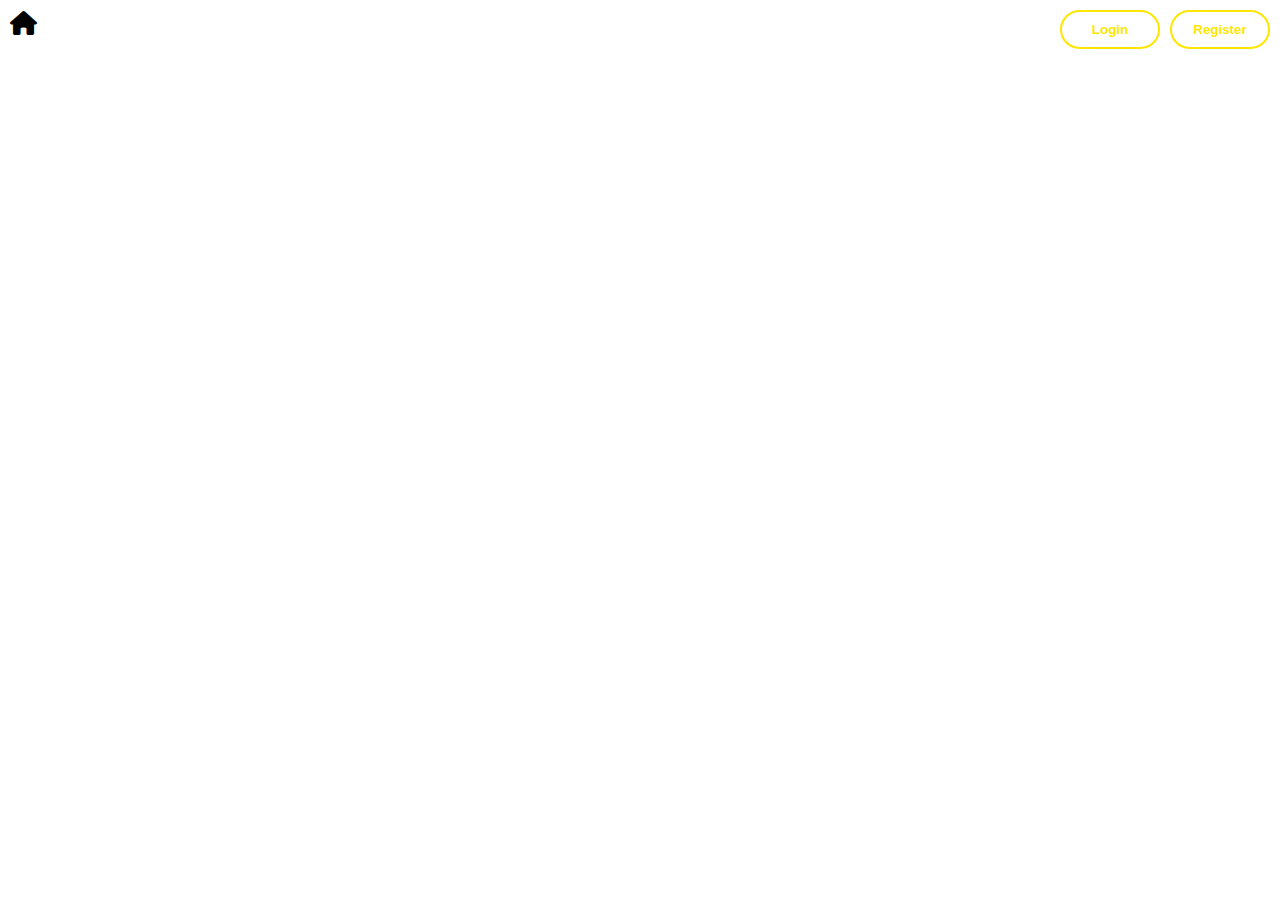
<file: index.html>
<!DOCTYPE html>
<html lang="en">
<head>
    <meta charset="UTF-8">
    <meta name="viewport" content="width=device-width, initial-scale=1.0">
    <title>Smart Parking Management</title>
    <style>
        body {
            margin: 0;
            padding: 0;
            font-family: Arial, sans-serif;
            overflow: hidden; /* Prevent scrolling */
        }
        video {
            width: 100%;
            height: auto;
            position: fixed;
            top: 0;
            left: 0;
            z-index: -1;
            filter: blur(10px);
        }

        #background-video {
            position: absolute;
            top: 0;
            left: 0;
            width: 100%;
            height: 100%;
            object-fit: cover;
            z-index: -1; /* Place the video behind other elements */
        }
        .content {
            width: 100%;
            position: absolute;
            top: 50%;
            transform: translateY(-50%);
            text-align: center;
            color: #fff;
        }
        .content h1 {
            font-size: 50px;
            margin-top: 10px;
        }
        .top-right-buttons {
            position: absolute;
            top: 10px;
            right: 10px;
            display: flex;
            gap: 10px; /* Space between buttons */
            z-index: 2; /* Ensure buttons appear above the video */
        }
        .top-right-buttons button {
            width: 100px;
            padding: 10px;
            text-align: center;
            color: rgb(255, 230, 0);
            border-radius: 25px;
            font-weight: bold;
            border: 2px solid;
            cursor: pointer;
            background-color: transparent; /* Transparent background for buttons */
        }
        .menu-container {
            position: absolute;
            top: 10px;
            left: 10px;
            z-index: 2; /* Ensure the dropdown menu appears above the video */
            display: flex;
            gap: 10px; /* Space between icons */
        }
        .dropdown {
            position: relative;
        }
        .icon-menu {
            font-size: 24px;
            cursor: pointer;
            margin-right: 10px; /* Add space between the icons */
        }
        .dropdown-content {
            display: none;
            position: absolute;
            top: 30px;
            left: 0;
            background-color: white;
            min-width: 160px;
            box-shadow: 0px 8px 16px 0px rgba(0,0,0,0.2);
            z-index: 1;
        }
        .dropdown-content a {
            color: black;
            padding: 12px 16px;
            text-decoration: none;
            display: block;
        }
        .dropdown-content a:hover {
            background-color: #ddd;
        }
        .dropdown:hover .dropdown-content {
            display: block;
        }
        .search-tab {
            display: none;
            position: absolute;
            top: 50px;
            left: 10px;
            z-index: 2;
            background-color: white;
            padding: 10px;
            box-shadow: 0px 8px 16px 0px rgba(0,0,0,0.2);
        }
        .search-tab input {
            width: 200px;
            padding: 5px;
        }
    </style>
    <!-- Add Font Awesome -->
    <link rel="stylesheet" href="https://cdnjs.cloudflare.com/ajax/libs/font-awesome/6.0.0-beta3/css/all.min.css">
</head>
<body>
    <video id="background-video" autoplay loop muted>
        <source src="https://www.shutterstock.com/shutterstock/videos/1101171901/preview/stock-footage-generic-electric-car-autonomously-driving-out-from-a-parking-space-d-rendering-concept-of-future.webm" type="video/webm">
        Your browser does not support the video tag.
    </video>

    <div class="top-right-buttons">
        <button type="button" onclick="Login()">Login</button>
        <button type="button" onclick="showRegistrationForm()">Register</button>
    </div>

    <div class="menu-container">
        <div class="dropdown">
            <span class="icon-menu"><i class="fas fa-home"></i></span>
            <div class="dropdown-content">
                <a href="#Home">HOME</a>
                <a href="about.html">ABOUT US</a>
                
                <a href="help.html">HELP</a> <!-- Link to help.html -->
            </div>
        </div>
        
    </div>
    

    <div class="content">
        <h1>&nbsp;&nbsp;&nbsp;&nbsp;WELCOME</h1>
        <h1>&nbsp;&nbsp;&nbsp;&nbsp;TO</h1>
        <h1>&nbsp;&nbsp;&nbsp;&nbsp;&nbsp;&nbsp;&nbsp;SMART PARKING</h1>
        <h1>&nbsp;&nbsp;&nbsp;&nbsp;&nbsp;&nbsp;&nbsp;&nbsp;&nbsp;MANAGEMENT SYSTEM</h1>
    </div>

    <script>
        function Login() {
            window.location.href = 'trial.html';
        }

        function showRegistrationForm() {
            window.location.href = 'registraction.html';
        }

        function submitRegistration(event) {
            event.preventDefault();
            alert('Registration submitted!');
        }

        function toggleSearchTab() {
            var searchTab = document.getElementById('searchTab');
            if (searchTab.style.display === 'none' || searchTab.style.display === '') {
                searchTab.style.display = 'block';
            } else {
                searchTab.style.display = 'none';
            }
        }

        function search() {
            var query = document.querySelector('.search-tab input').value;
            alert('Searching for: ' + query);
            // Add your search functionality here
        }
    </script>
</body>
</html>
</file>
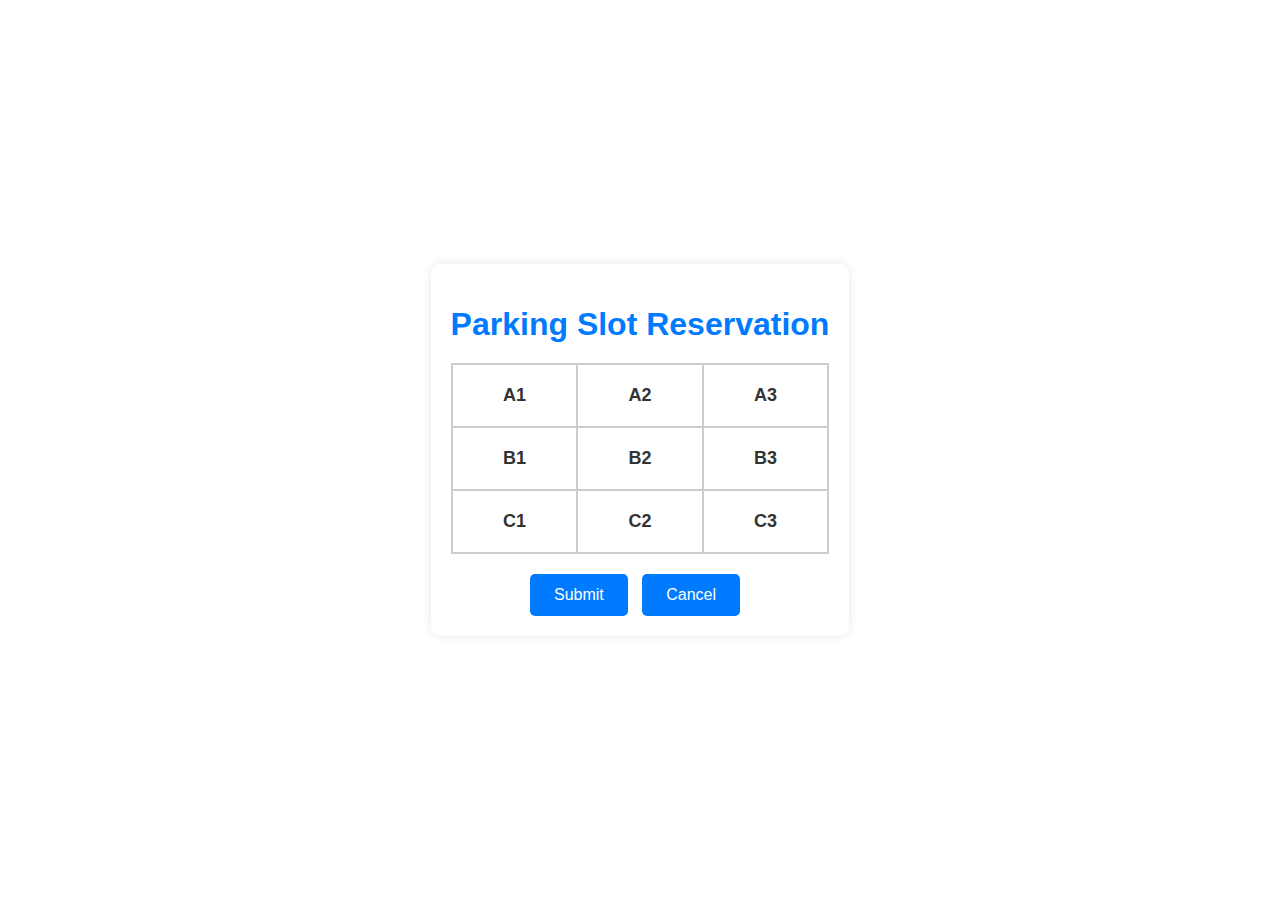
<file: booking.html>
<!DOCTYPE html>
<html lang="en">
<head>
    <meta charset="UTF-8">
    <meta name="viewport" content="width=device-width, initial-scale=1.0">
    <title>Parking Slot Web</title>
    <style>
        body {
            font-family: 'Segoe UI', Tahoma, Geneva, Verdana, sans-serif;
            margin: 0;
            padding: 0;
            background-image: url('https://en.pimg.jp/077/030/837/1/77030837.jpg');
            background-size: cover;
            background-position: center;
            display: flex;
            justify-content: center;
            align-items: center;
            height: 100vh;
        }

        .parking-grid {
            background-color: rgba(255, 255, 255, 0.8);
            box-shadow: 0 0 10px rgba(0,0,0,0.1);
            padding: 20px;
            max-width: 80%;
            border-radius: 10px;
            overflow: hidden;
        }

        table {
            width: 100%;
            border-collapse: collapse;
            margin-top: 20px;
        }

        .parking-slot {
            border: 2px solid #ccc;
            text-align: center;
            padding: 20px;
            cursor: pointer;
            transition: background-color 0.3s ease;
            font-size: 18px;
            font-weight: bold;
            color: #333;
        }

        .parking-slot:hover {
            background-color: #f0f0f0;
        }

        .controls {
            margin-top: 20px;
            text-align: center;
        }

        .controls button {
            padding: 12px 24px;
            font-size: 16px;
            cursor: pointer;
            background-color: #007bff;
            color: #fff;
            border: none;
            border-radius: 5px;
            transition: background-color 0.3s ease;
            margin-right: 10px;
        }

        .controls button:hover {
            background-color: #0056b3;
        }

        h1 {
            text-align: center;
            color: #007bff;
            margin-bottom: 20px;
        }

        @media (max-width: 768px) {
            .parking-grid {
                max-width: 95%;
            }
        }
    </style>
</head>
<body>
    <div class="parking-grid">
        <h1>Parking Slot Reservation</h1>
        <table>
            <tr>
                <td class="parking-slot" id="A1" onclick="confirmReservation('A1')">A1</td>
                <td class="parking-slot" id="A2" onclick="confirmReservation('A2')">A2</td>
                <td class="parking-slot" id="A3" onclick="confirmReservation('A3')">A3</td>
            </tr>
            <tr>
                <td class="parking-slot" id="B1" onclick="confirmReservation('B1')">B1</td>
                <td class="parking-slot" id="B2" onclick="confirmReservation('B2')">B2</td>
                <td class="parking-slot" id="B3" onclick="confirmReservation('B3')">B3</td>
            </tr>
            <tr>
                <td class="parking-slot" id="C1" onclick="confirmReservation('C1')">C1</td>
                <td class="parking-slot" id="C2" onclick="confirmReservation('C2')">C2</td>
                <td class="parking-slot" id="C3" onclick="confirmReservation('C3')">C3</td>
            </tr>
        </table>
        <div class="controls">
            <button onclick="submitReservations()">Submit</button>
            <button onclick="cancelReservation()">Cancel</button>
        </div>
    </div>

    <script>
        var selectedSlotId = null;

        function confirmReservation(slotId) {
            var confirmed = confirm('Do you want to reserve parking slot ' + slotId + '?');
            if (confirmed) {
                reserveSlot(slotId);
            }
        }

        function reserveSlot(slotId) {
            // If a slot is already reserved, return
            if (selectedSlotId !== null) {
                alert('You have already reserved a slot. Please cancel your current reservation first.');
                return;
            }

            var slot = document.getElementById(slotId);
            slot.style.backgroundColor = '#28a745';
            slot.style.color = '#fff';
            slot.innerHTML = slotId + '<br>Reserved';
            selectedSlotId = slotId;
        }

        function cancelReservation() {
            if (selectedSlotId !== null) {
                var slot = document.getElementById(selectedSlotId);
                slot.style.backgroundColor = '#fff';
                slot.style.color = '#333';
                slot.innerHTML = selectedSlotId;
                selectedSlotId = null;
            }
        }
    </script>
</body>
</html>
</file>
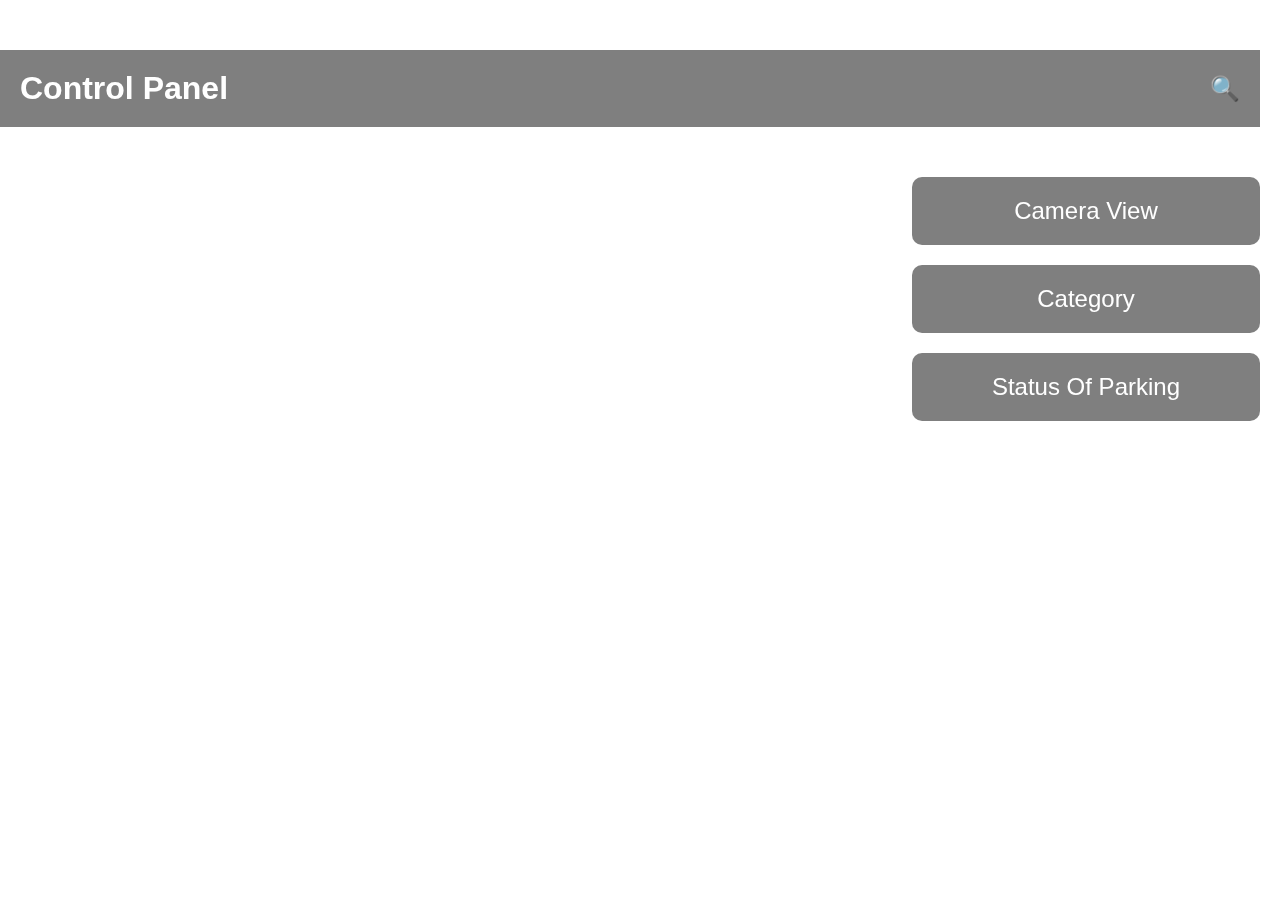
<file: control.html>
<!DOCTYPE html>
<html lang="en">
<head>
    <meta charset="UTF-8">
    <meta name="viewport" content="width=device-width, initial-scale=1.0">
    <title>Control Panel</title>
    <style>
        body {
            margin: 0;
            padding: 0;
            font-family: Arial, sans-serif;
            overflow: hidden; /* Prevent scrolling */
            position: relative;
        }

        .background-image {
            position: fixed;
            top: 0;
            left: 0;
            width: 100%;
            height: 100%;
            background-image: url('https://t4.ftcdn.net/jpg/03/11/52/45/360_F_311524531_vIWjyMlzSlsdH2TiSwPlOcbeaenSJbm5.jpg');
            background-size: cover;
            background-position: center;
            z-index: -1; /* Place the background behind other elements */
        }

        .content {
            position: relative;
            z-index: 1; /* Ensure content is above background */
            color: #fff;
            text-align: center;
            display: flex;
            flex-direction: column;
            align-items: flex-end; /* Align content to the right */
            margin-top: 50px;
            padding-right: 20px; /* Add right padding for content */
            box-sizing: border-box; /* Include padding in width */
        }

        header {
            background-color: rgba(0, 0, 0, 0.5); /* Semi-transparent background */
            padding: 20px;
            width: 100%; /* Full width */
            box-sizing: border-box; /* Include padding in width */
            display: flex;
            justify-content: space-between; /* Space items evenly */
            align-items: center; /* Center align items vertically */
            position: relative; /* Needed for absolute positioning of search tab */
        }

        header h1 {
            margin: 0;
            font-size: 2em;
        }

        .search-icon {
            font-size: 1.5em;
            color: #fff;
            cursor: pointer;
            position: relative; /* Needed for positioning the search tab */
        }

        .search-tab {
            position: absolute;
            top: 50%; /* Align vertically centered */
            right: 0;
            transform: translateY(-50%); /* Center vertically */
            background-color: rgba(0, 0, 0, 0.8);
            color: #fff;
            border-radius: 5px;
            padding: 10px;
            display: none; /* Initially hide search tab */
        }

        .search-tab.active {
            display: block; /* Show search tab when active */
        }

        .camera-tab,
        .category-tab,
        .specific-tab {
            position: fixed;
            top: 50%;
            left: 0;
            transform: translateY(-50%);
            background-color: rgba(0, 0, 0, 0.8);
            color: #fff;
            border-radius: 0 5px 5px 0;
            padding: 20px;
            width: 900px; /* Increased width */
            height: 350px; /* Increased height */
            display: none; /* Initially hide tabs */
            z-index: 1; /* Ensure it's above other content */
        }

        .camera-tab.active,
        .category-tab.active,
        .specific-tab.active {
            display: block; /* Show tabs when active */
        }

        .big-buttons {
            margin-top: 50px;
            display: flex;
            flex-direction: column;
            align-items: flex-end; /* Align buttons to the right */
            gap: 20px; /* Space between buttons */
        }

        .big-buttons .button,
        .category-tab .button {
            display: inline-block;
            padding: 20px 40px;
            background-color: rgba(0, 0, 0, 0.5); /* Semi-transparent background */
            color: #fff;
            text-decoration: none;
            font-size: 1.5em;
            border-radius: 10px;
            text-align: center;
            max-width: 300px; /* Max width for larger screens */
            width: 100%; /* Full width of parent */
        }

        .big-buttons .button:hover,
        .category-tab .button:hover {
            background-color: rgba(0, 0, 0, 0.7); /* Darker on hover */
        }

        .grid-container {
            display: grid;
            grid-template-columns: repeat(2, 1fr); /* 2 columns */
            gap: 20px; /* Space between buttons */
            margin-top: 20px;
            align-items: center; /* Center items vertically */
            justify-content: center; /* Center items horizontally */
        }

        .back-button {
            display: inline-block;
            padding: 10px 20px;
            background-color: rgba(0, 0, 0, 0.5);
            color: #fff;
            text-decoration: none;
            font-size: 1em;
            border-radius: 10px;
            text-align: center;
            margin-top: 20px;
            cursor: pointer;
        }

        .back-button:hover {
            background-color: rgba(0, 0, 0, 0.7);
        }
    </style>
</head>
<body>
    <div class="background-image"></div>
    <div class="content">
        <header>
            <h1>Control Panel</h1>
            <div class="search-icon" onclick="toggleSearchTab()">&#128269;</div>
            <div class="search-tab" id="searchTab">
                <input type="text" placeholder="Search..." style="padding: 8px; border-radius: 5px; border: none;">
            </div>
        </header>
        <main>
            <div class="big-buttons">
                <a href="javascript:void(0);" class="button" onclick="toggleCameraTab()">Camera View</a>
                <a href="javascript:void(0);" class="button" onclick="toggleCategoryTab()">Category</a>
                <a href="booking.html" class="button">Status Of Parking</a> <!-- Link to booking.html -->
            </div>
        </main>
    </div>
    <div class="camera-tab" id="cameraTab">
        <p>Camera view content here...</p>
        <div class="back-button" onclick="toggleCameraTab()">Back</div>
    </div>
    <div class="category-tab" id="categoryTab">
        <div class="grid-container">
            <a href="javascript:void(0);" class="button" onclick="toggleSpecificTab('tab1')">Bike</a>
            <a href="javascript:void(0);" class="button" onclick="toggleSpecificTab('tab2')">Scooty</a>
            <a href="javascript:void(0);" class="button" onclick="toggleSpecificTab('tab3')">Cars</a>
            <a href="javascript:void(0);" class="button" onclick="toggleSpecificTab('tab4')">Buses</a>
        </div>
        <div class="back-button" onclick="toggleCategoryTab()">Back</div>
    </div>
    <div class="specific-tab" id="tab1">
        <p>Content for Tab 1...</p>
        <div class="back-button" onclick="toggleSpecificTab('categoryTab')">Back</div>
    </div>
    <div class="specific-tab" id="tab2">
        <p>Content for Tab 2...</p>
        <div class="back-button" onclick="toggleSpecificTab('categoryTab')">Back</div>
    </div>
    <div class="specific-tab" id="tab3">
        <p>Content for Tab 3...</p>
        <div class="back-button" onclick="toggleSpecificTab('categoryTab')">Back</div>
    </div>
    <div class="specific-tab" id="tab4">
        <p>Content for Tab 4...</p>
        <div class="back-button" onclick="toggleSpecificTab('categoryTab')">Back</div>
    </div>

    <script>
        function toggleSearchTab() {
            var searchTab = document.getElementById('searchTab');
            searchTab.classList.toggle('active');
        }

        function toggleCameraTab() {
            var cameraTab = document.getElementById('cameraTab');
            cameraTab.classList.toggle('active');
        }

        function toggleCategoryTab() {
            var categoryTab = document.getElementById('categoryTab');
            categoryTab.classList.toggle('active');
        }

        function toggleSpecificTab(tabId) {
            var tabs = document.querySelectorAll('.specific-tab');
            tabs.forEach(tab => {
                tab.classList.remove('active');
            });
            if(tabId === 'categoryTab') {
                toggleCategoryTab();
            } else {
                var specificTab = document.getElementById(tabId);
                specificTab.classList.add('active');
            }
        }
    </script>
</body>
</html>
</file>
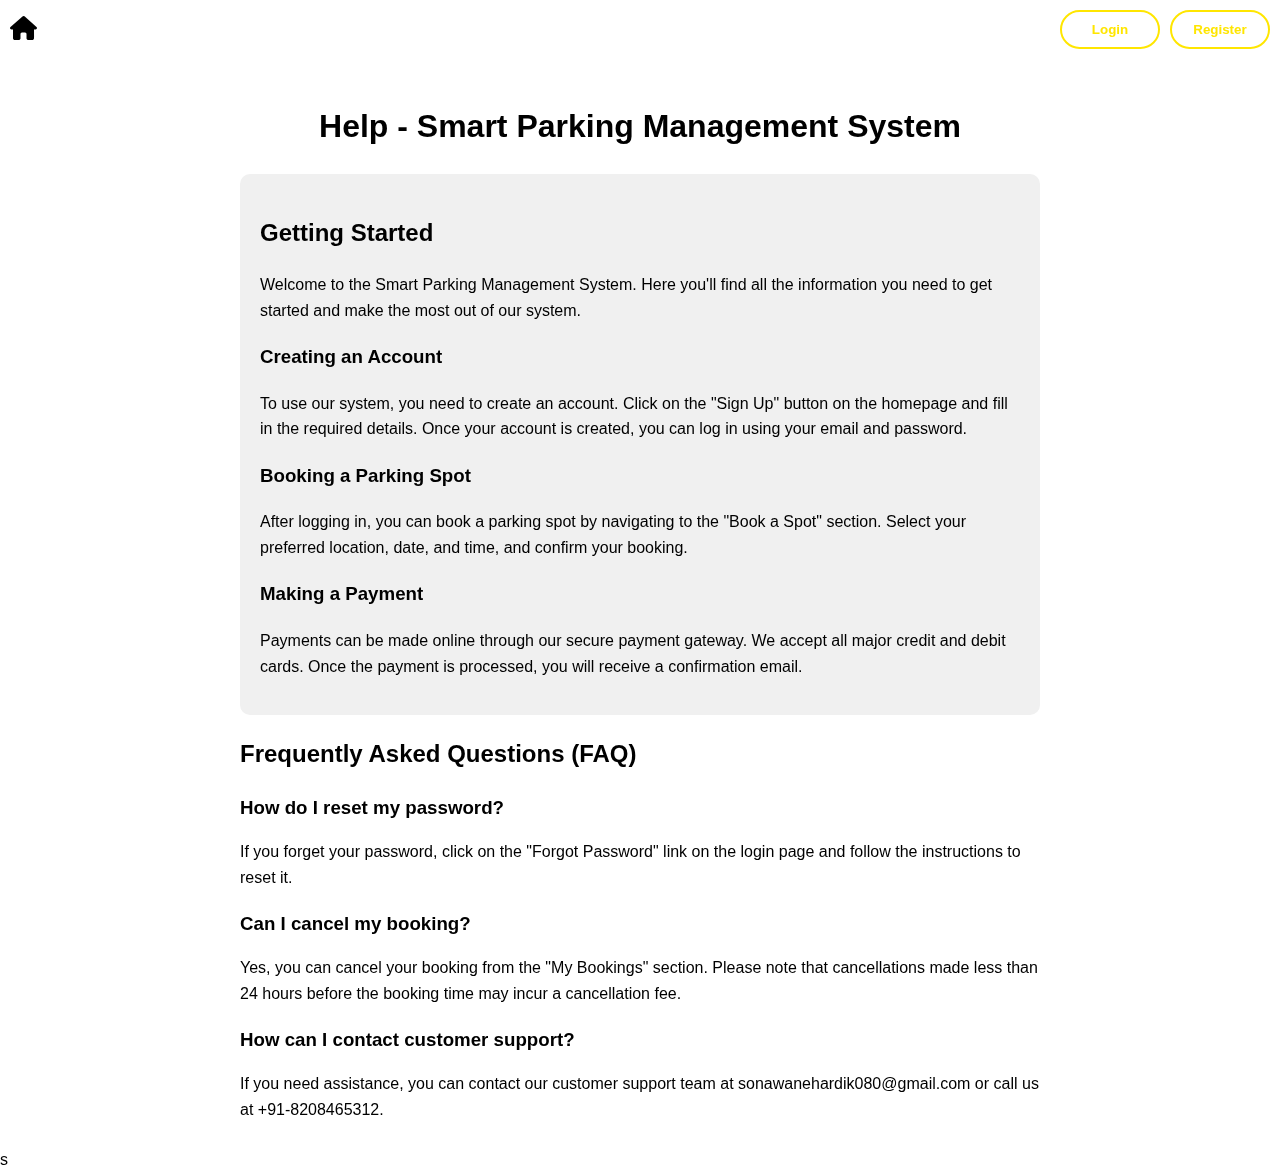
<file: help.html>
<!DOCTYPE html>
<html lang="en">
<head>
    <meta charset="UTF-8">
    <meta name="viewport" content="width=device-width, initial-scale=1.0">
    <title>Help - Smart Parking Management System</title>
    <style>
        body {
            margin: 0;
            padding: 0;
            font-family: Arial, sans-serif;
            line-height: 1.6;
            overflow: hidden; /* Prevent scrolling */
        }

        #background-video {
            position: fixed;
            top: 0;
            left: 0;
            width: 100%;
            height: 100%;
            object-fit: cover;
            z-index: -1;
            filter: blur(10px);
        }

        .container {
            max-width: 800px;
            margin: 0 auto;
            padding: 20px;
            background-color: rgba(255, 255, 255, 0.9);
            border-radius: 10px;
            margin-top: 60px; /* Adjust margin to fit content better */
        }

        h1 {
            text-align: center;
        }

        .help-info {
            background: #f0f0f0;
            padding: 20px;
            border-radius: 10px;
            margin-bottom: 20px;
        }

        .faq {
            margin-top: 20px;
        }

        .faq h3 {
            margin-bottom: 10px;
        }

        .faq p {
            margin-bottom: 5px;
        }

        .top-right-buttons {
            position: absolute;
            top: 10px;
            right: 10px;
            display: flex;
            gap: 10px;
            z-index: 2;
        }

        .top-right-buttons button {
            width: 100px;
            padding: 10px;
            text-align: center;
            color: rgb(255, 230, 0);
            border-radius: 25px;
            font-weight: bold;
            border: 2px solid;
            cursor: pointer;
            background-color: transparent;
        }

        .top-right-buttons button:hover {
            background-color: rgba(255, 255, 255, 0.3);
        }

        .menu-container {
            position: absolute;
            top: 10px;
            left: 10px;
            z-index: 2;
            display: flex;
            gap: 10px;
        }

        .dropdown {
            position: relative;
        }

        .icon-menu {
            font-size: 24px;
            cursor: pointer;
            margin-right: 10px;
        }

        .dropdown-content {
            display: none;
            position: absolute;
            top: 30px;
            left: 0;
            background-color: white;
            min-width: 160px;
            box-shadow: 0px 8px 16px 0px rgba(0,0,0,0.2);
            z-index: 1;
        }

        .dropdown-content a {
            color: black;
            padding: 12px 16px;
            text-decoration: none;
            display: block;
        }

        .dropdown-content a:hover {
            background-color: #ddd;
        }

        .dropdown:hover .dropdown-content {
            display: block;
        }
    </style>
    <!-- Add Font Awesome -->
    <link rel="stylesheet" href="https://cdnjs.cloudflare.com/ajax/libs/font-awesome/6.0.0-beta3/css/all.min.css">
</head>
<body>
    <video id="background-video" autoplay loop muted>
        <source src="https://www.shutterstock.com/shutterstock/videos/1101171901/preview/stock-footage-generic-electric-car-autonomously-driving-out-from-a-parking-space-d-rendering-concept-of-future.webm" type="video/webm">
        Your browser does not support the video tag.
    </video>

    <div class="top-right-buttons">
        <button type="button" onclick="Login()">Login</button>
        <button type="button" onclick="showRegistrationForm()">Register</button>
    </div>

    <div class="menu-container">
        <div class="dropdown">
            <span class="icon-menu"><i class="fas fa-home"></i></span>
            <div class="dropdown-content">
                <a href="index.html">HOME</a>
                <a href="about.html">ABOUT US</a>
                <a href="help.html">HELP</a> <!-- Link to help.html -->
            </div>
        </div>
    </div>

    <div class="container">
        <h1>Help - Smart Parking Management System</h1>

        <div class="help-info">
            <h2>Getting Started</h2>
            <p>Welcome to the Smart Parking Management System. Here you'll find all the information you need to get started and make the most out of our system.</p>
            <h3>Creating an Account</h3>
            <p>To use our system, you need to create an account. Click on the "Sign Up" button on the homepage and fill in the required details. Once your account is created, you can log in using your email and password.</p>
            <h3>Booking a Parking Spot</h3>
            <p>After logging in, you can book a parking spot by navigating to the "Book a Spot" section. Select your preferred location, date, and time, and confirm your booking.</p>
            <h3>Making a Payment</h3>
            <p>Payments can be made online through our secure payment gateway. We accept all major credit and debit cards. Once the payment is processed, you will receive a confirmation email.</p>
        </div>

        <div class="faq">
            <h2>Frequently Asked Questions (FAQ)</h2>
            <h3>How do I reset my password?</h3>
            <p>If you forget your password, click on the "Forgot Password" link on the login page and follow the instructions to reset it.</p>
            <h3>Can I cancel my booking?</h3>
            <p>Yes, you can cancel your booking from the "My Bookings" section. Please note that cancellations made less than 24 hours before the booking time may incur a cancellation fee.</p>
            <h3>How can I contact customer support?</h3>
            <p>If you need assistance, you can contact our customer support team at sonawanehardik080@gmail.com or call us at +91-8208465312.</p>
        </div>
    </div>

    <script>
        function Login() {
            window.location.href = 'trial.html';
        }

        function showRegistrationForm() {
            window.location.href = 'registraction.html';
        }
    </script>
</body>
</html>
s
</file>
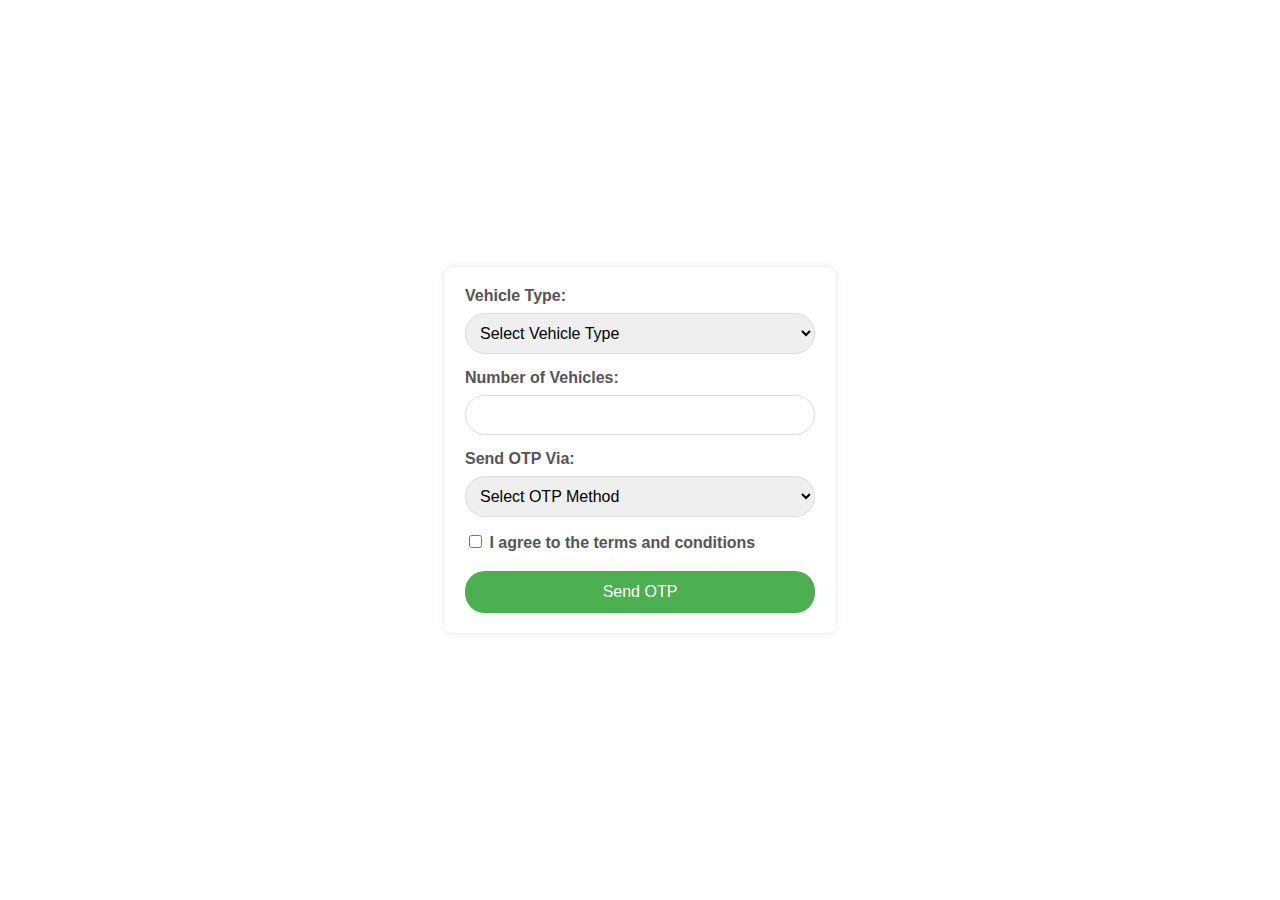
<file: next.html>
<!DOCTYPE html>
<html lang="en">
<head>
    <meta charset="UTF-8">
    <meta name="viewport" content="width=device-width, initial-scale=1.0">
    <title>Vehicle Registration Form</title>
    <style>
        body {
            font-family: Arial, sans-serif;
            background-image: url('https://www.mokosmart.com/wp-content/uploads/2022/03/Smart-parking-system-using-IoT.webp');
            background-size: cover;
            background-position: center;
            display: flex;
            justify-content: center;
            align-items: center;
            height: 100vh;
            margin: 0;
        }

        .container {
            background-color: rgba(255, 255, 255, 0.8);
            border-radius: 8px;
            box-shadow: 0 0 10px rgba(0,0,0,0.1);
            padding: 20px;
            width: 350px;
        }

        h1 {
            text-align: center;
            color: #333;
            margin-bottom: 20px;
        }

        form {
            display: flex;
            flex-direction: column;
        }

        label {
            margin-bottom: 8px;
            font-weight: bold;
            color: #555;
        }

        input[type="text"], input[type="email"], input[type="number"], select, input[type="password"] {
            padding: 10px;
            margin-bottom: 15px;
            border: 1px solid #ddd;
            border-radius: 4px;
            font-size: 16px;
            border-radius: 20px;
        }

        input[type="checkbox"] {
            margin-bottom: 15px;
            border-radius: 20px;
        }

        input[type="submit"] {
            background-color: #4CAF50;
            color: white;
            border: none;
            padding: 12px 20px;
            text-align: center;
            text-decoration: none;
            display: inline-block;
            font-size: 16px;
            border-radius: 4px;
            cursor: pointer;
            transition: background-color 0.3s ease;
            border-radius: 20px;
        }

        input[type="submit"]:hover {
            background-color: #45a049;
            border-radius: 20px;
        }
    </style>
</head>
<body>

<div class="container">
    <form id="vehicleRegistrationForm" onsubmit="submitRegistration(event)">
        
        <label for="vehicleType">Vehicle Type:</label>
        <select id="vehicleType" name="vehicleType" required>
            <option value="">Select Vehicle Type</option>
            <option value="car">Car</option>
            <option value="bike">Bike</option>
            <option value="bus">Bus</option>
            <option value="scooter">Scooter</option>
        </select>

        <label for="numberOfVehicles">Number of Vehicles:</label>
        <input type="number" id="numberOfVehicles" name="numberOfVehicles" min="1" required onchange="generateLicensePlateInputs()">

        <div id="licensePlateInputs">
            <!-- License plate inputs will be dynamically added here -->
        </div>
        
        <label for="otpMethod">Send OTP Via:</label>
        <select id="otpMethod" name="otpMethod" required>
            <option value="">Select OTP Method</option>
            <option value="mobile">Mobile Number</option>
            <option value="email">Email</option>
        </select>

        <label><input type="checkbox" id="termsAgreement" name="termsAgreement"> I agree to the terms and conditions</label>

        <input type="submit" value="Send OTP">
    </form>
</div>

<script>
    function generateLicensePlateInputs() {
        let numberOfVehicles = document.getElementById('numberOfVehicles').value;
        let licensePlateInputsContainer = document.getElementById('licensePlateInputs');
        licensePlateInputsContainer.innerHTML = ''; // Clear previous inputs

        for (let i = 1; i <= numberOfVehicles; i++) {
            let label = document.createElement('label');
            label.textContent = 'License Plate Number for Vehicle ' + i + ':';
            
            let input = document.createElement('input');
            input.type = 'text';
            input.name = 'licensePlate' + i;
            input.placeholder = 'Enter License Plate Number for Vehicle ' + i;
            input.required = true;

            let br = document.createElement('br');

            licensePlateInputsContainer.appendChild(label);
            licensePlateInputsContainer.appendChild(input);
            licensePlateInputsContainer.appendChild(br);
        }
    }

    function submitRegistration(event) {
        event.preventDefault();

        let vehicleType = document.getElementById('vehicleType').value;
        let otpMethod = document.getElementById('otpMethod').value;
        let termsAgreement = document.getElementById('termsAgreement').checked;

        // Validate
        if (!vehicleType || !otpMethod || !termsAgreement) {
            alert('Please fill out all required fields.');
            return;
        }

        // Proceed to OTP page or any other action
        window.location.href = 'otp.html';
    }
</script>

</body>
</html>
</file>
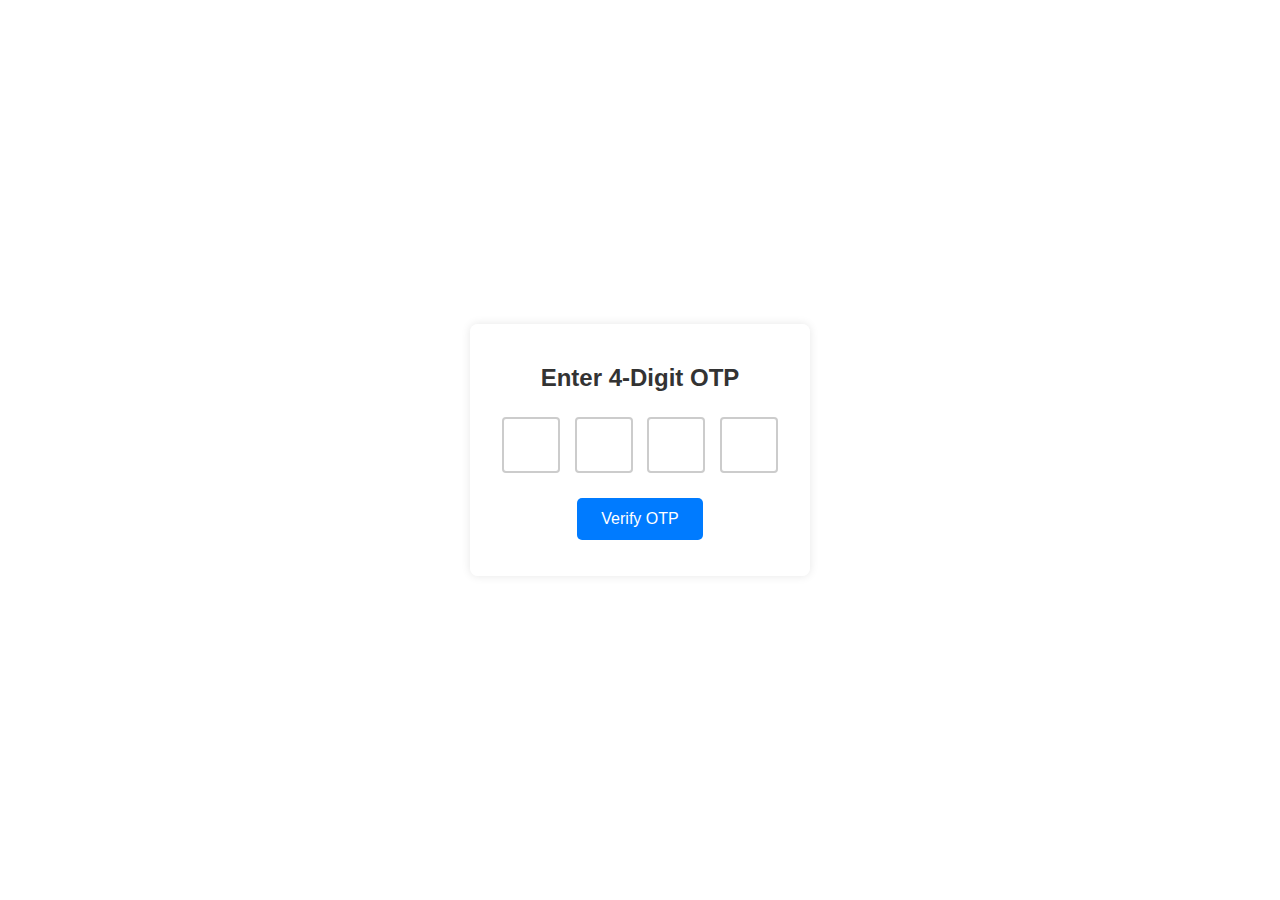
<file: otp.html>
<!DOCTYPE html>
<html lang="en">
<head>
    <meta charset="UTF-8">
    <meta name="viewport" content="width=device-width, initial-scale=1.0">
    <title>4-Digit OTP Verification</title>
    <style>
        body {
            font-family: Arial, sans-serif;
            margin: 0;
            padding: 0;
            background-image: url('https://www.mokosmart.com/wp-content/uploads/2022/03/Smart-parking-system-using-IoT.webp');
            background-size: cover;
            background-position: center;
            display: flex;
            justify-content: center;
            align-items: center;
            height: 100vh;
            position: relative;
        }

        /* Pseudo-element for the blurred background overlay */
        body::before {
            content: "";
            position: absolute;
            top: 0;
            left: 0;
            width: 100%;
            height: 100%;
            background-image: url('https://www.mokosmart.com/wp-content/uploads/2022/03/Smart-parking-system-using-IoT.webp');
            background-size: cover;
            background-position: center;
            filter: blur(10px); /* Adjust blur intensity as needed */
            z-index: -1; /* Ensure the overlay is behind other content */
        }

        .otp-container {
            background-color: rgba(255, 255, 255, 0.8);
            padding: 20px;
            border-radius: 8px;
            box-shadow: 0 0 10px rgba(0,0,0,0.1);
            width: 300px;
            text-align: center;
        }

        h2 {
            margin-bottom: 20px;
            color: #333;
        }

        .otp-input {
            width: 50px;
            height: 50px;
            text-align: center;
            font-size: 24px;
            border: 2px solid #ccc;
            border-radius: 4px;
            margin: 5px;
            outline: none;
        }

        .otp-button {
            padding: 12px 24px;
            background-color: #007bff;
            color: #fff;
            border: none;
            border-radius: 5px;
            cursor: pointer;
            font-size: 16px;
            transition: background-color 0.3s ease;
            margin-top: 20px;
        }

        .otp-button:hover {
            background-color: #0056b3;
        }

        .error-message {
            color: red;
            margin-top: 10px;
        }
    </style>
</head>
<body>
    <div class="otp-container">
        <h2>Enter 4-Digit OTP</h2>
        <form id="otpForm" onsubmit="return verifyOTP()">
            <input type="text" class="otp-input" maxlength="1" pattern="[0-9]" required autofocus>
            <input type="text" class="otp-input" maxlength="1" pattern="[0-9]" required>
            <input type="text" class="otp-input" maxlength="1" pattern="[0-9]" required>
            <input type="text" class="otp-input" maxlength="1" pattern="[0-9]" required>
            <button type="submit" class="otp-button">Verify OTP</button>
        </form>
        <p id="errorMessage" class="error-message"></p>
    </div>

        <script>
    function verifyOTP() {
        var otpInputs = document.getElementsByClassName('otp-input');
        var enteredOTP = Array.from(otpInputs).map(input => input.value).join('');

        if (enteredOTP.length === 4 && /^\d{4}$/.test(enteredOTP)) {
            // OTP is valid, redirect to booking.html
            window.location.href = 'booking.html';
            return false; // To prevent form submission (optional)
        } else {
            document.getElementById('errorMessage').textContent = 'Invalid OTP. Please enter 4 digits.';
            return false; // Prevent form submission
        }
    }
</script>
</body>
</html>
</file>
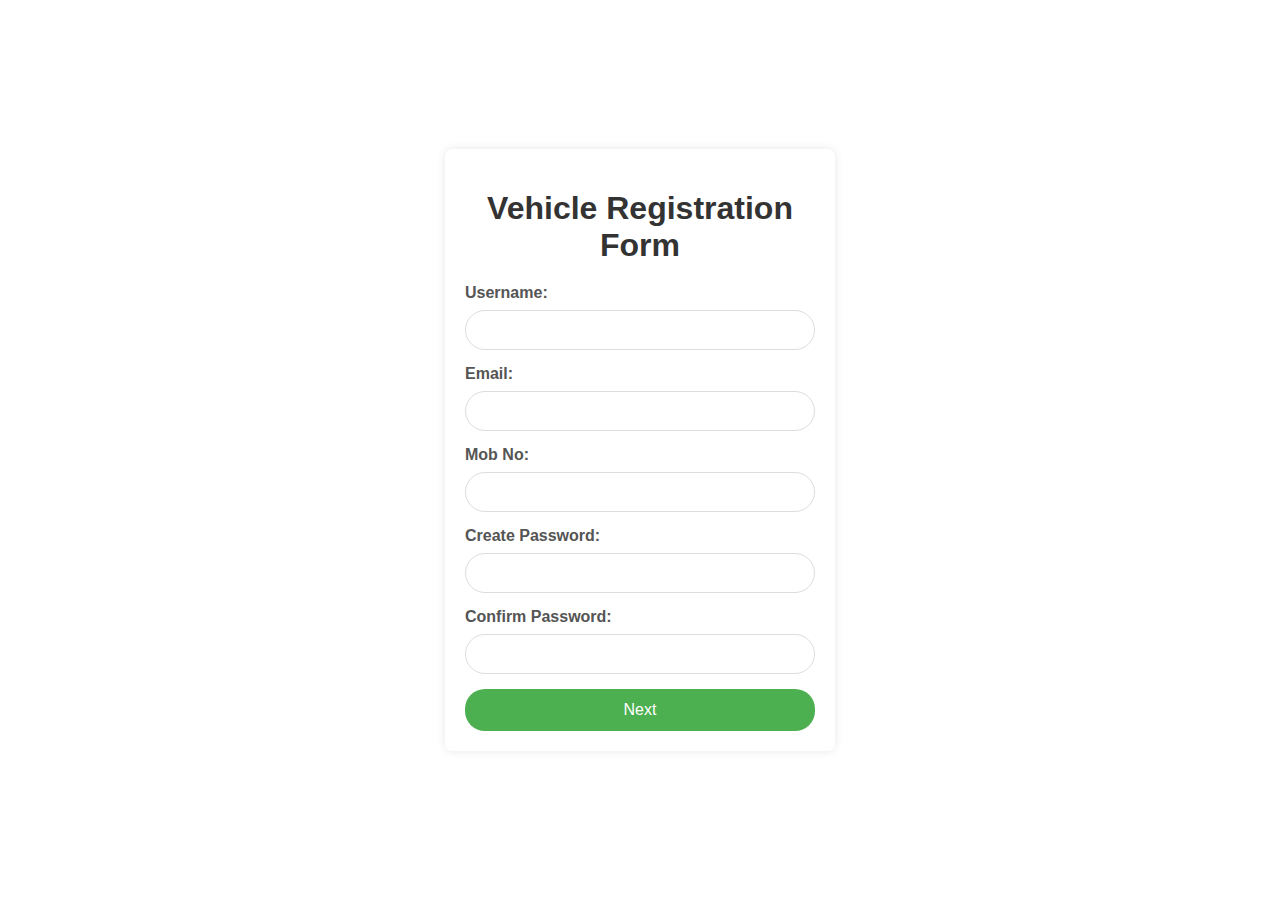
<file: registraction.html>
<!DOCTYPE html>
<html lang="en">
<head>
    <meta charset="UTF-8">
    <meta name="viewport" content="width=device-width, initial-scale=1.0">
    <title>Vehicle Registration Form</title>
    <style>
        body {
            font-family: Arial, sans-serif;
            background-image: url('https://www.mokosmart.com/wp-content/uploads/2022/03/Smart-parking-system-using-IoT.webp'); /* Replace with your image URL */
            background-size: cover;
            background-position: center;
            display: flex;
            justify-content: center;
            align-items: center;
            height: 100vh;
            margin: 0;
        }

        .container {
            background-color: rgba(255, 255, 255, 0.8); /* Semi-transparent white background */
            border-radius: 8px;
            box-shadow: 0 0 10px rgba(0,0,0,0.1);
            padding: 20px;
            width: 350px;
        }

        h1 {
            text-align: center;
            color: #333;
            margin-bottom: 20px;
        }

        form {
            display: flex;
            flex-direction: column;
        }

        label {
            margin-bottom: 8px;
            font-weight: bold;
            color: #555;
        }

        input[type="text"], input[type="email"], input[type="number"], select, input[type="password"] {
            padding: 10px;
            margin-bottom: 15px;
            border: 1px solid #ddd;
            border-radius: 4px;
            font-size: 16px;
            border-radius: 20px;
        }

        input[type="submit"] {
            background-color: #4CAF50;
            color: white;
            border: none;
            padding: 12px 20px;
            text-align: center;
            text-decoration: none;
            display: inline-block;
            font-size: 16px;
            border-radius: 4px;
            cursor: pointer;
            transition: background-color 0.3s ease;
            border-radius: 20px;
        }

        input[type="submit"]:hover {
            background-color: #45a049;
            border-radius: 20px;
        }
    </style>
</head>
<body>

<div class="container">
    <h1>Vehicle Registration Form</h1>
    <form id="vehicleRegistrationForm" onsubmit="submitRegistration(event)">
        <label for="username">Username:</label>
        <input type="text" id="username" name="username" pattern="^[a-zA-Z0-9.]+$" title="Username can only contain letters, numbers, and the dot (.) symbol" required>

        <label for="email">Email:</label>
        <input type="email" id="email" name="email" required>

        <label for="mobNo">Mob No:</label>
        <input type="text" id="mobNo" name="mobNo" pattern="\d{10}" title="Please enter a 10-digit mobile number" required>

        <label for="password">Create Password:</label>
        <input type="password" id="password" name="password" pattern="^(?=.*\S).{6,16}$" title="Password must be between 6 to 16 characters and cannot contain spaces" required>

        <label for="confirmPassword">Confirm Password:</label>
        <input type="password" id="confirmPassword" name="confirmPassword" required>

        <input type="submit" value="Next">
    </form>
</div>

<script>
    function submitRegistration(event) {
        event.preventDefault();

        // Perform your form validation here
        let username = document.getElementById('username').value;
        let email = document.getElementById('email').value;
        let mobNo = document.getElementById('mobNo').value;
        let password = document.getElementById('password').value;
        let confirmPassword = document.getElementById('confirmPassword').value;
    
        // Example validation (you can add more conditions as needed)
        if (!username || !email || !mobNo || !password || !confirmPassword) {
            alert('Please fill out all fields.');
            return;
        }

        if (password !== confirmPassword) {
            alert('Passwords do not match.');
            return;
        }

        // Example: Redirect to another page after successful registration
        window.location.href = 'next.html';
    }
</script>

</body>
</html>
</file>
